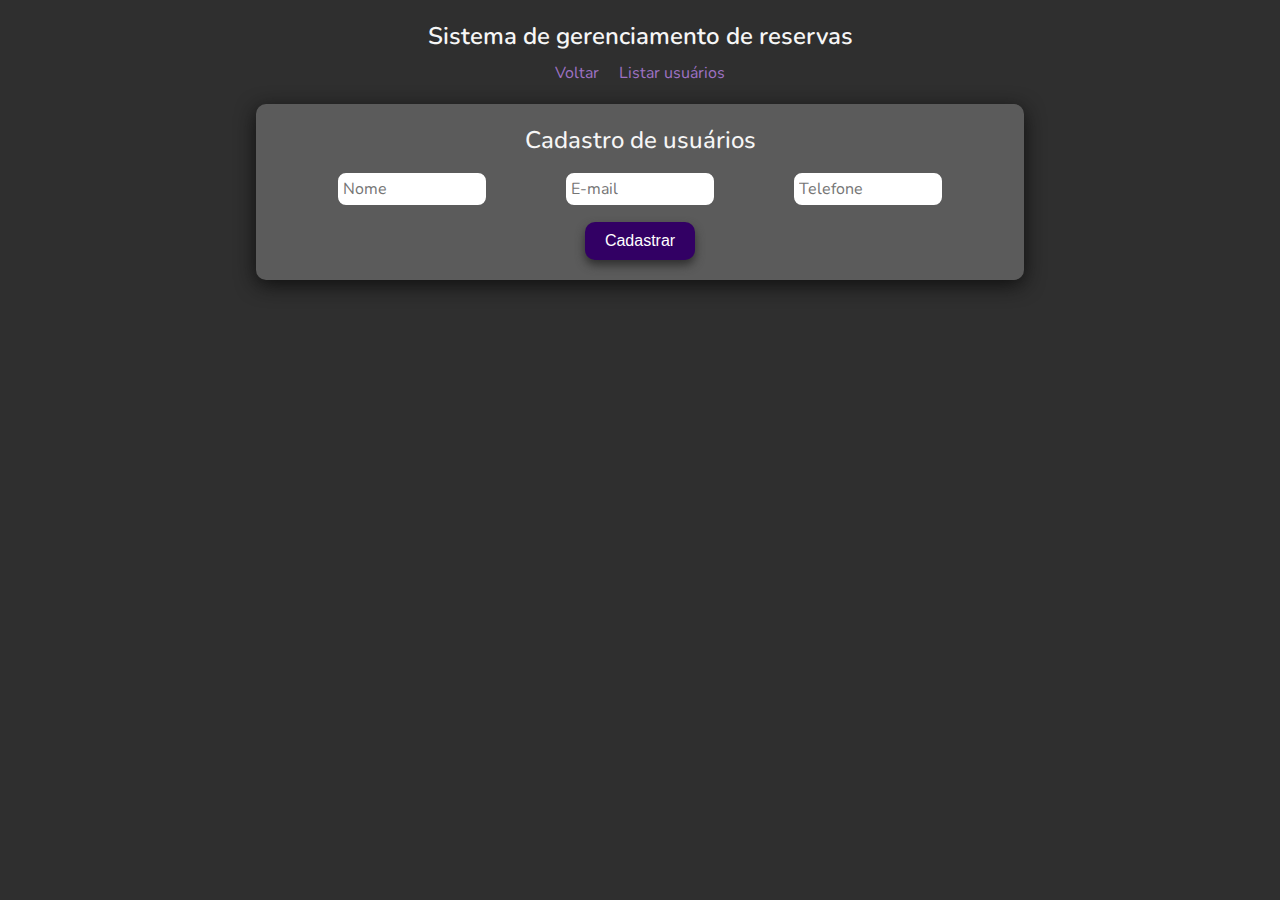
<file: cadastro-done.html>
<!DOCTYPE html>
<html lang="pt-br">
<head>
    <meta charset="UTF-8">
    <meta name="viewport" content="width=device-width, initial-scale=1.0">
    <title>Cadastro</title>
    <link rel="stylesheet" href="./css/cadastro.css">
    <link rel="stylesheet" href="https://cdnjs.cloudflare.com/ajax/libs/font-awesome/6.6.0/css/all.min.css" integrity="sha512-Kc323vGBEqzTmouAECnVceyQqyqdsSiqLQISBL29aUW4U/M7pSPA/gEUZQqv1cwx4OnYxTxve5UMg5GT6L4JJg==" crossorigin="anonymous" referrerpolicy="no-referrer" />
</head>
<body>
    <section class="single-section">
        <div class="first-slice">
            <h2 class="page-title">
                Sistema de gerenciamento de reservas
            </h2>
            <div class="nav-btns">

                <a href="index.html" class="go-back-btn">
                    <i class="fa-solid fa-angle-left"></i>
                    <span class="btn-title">Voltar</span>
                </a>
                <a href="#usuarios_listar.php" class="go-back-btn">
                    <i class="fa-solid fa-bars"></i>
                    <span class="btn-title">Listar usuários</span>
                </a>

            </div>
            
        </div>
        <div class="second-slice">
            <div class="form-area">
                <h2 class="form-title">
                    Cadastro de usuários
                </h2>

                <form action="#" method="post">
                    <div class="inputs">
                        <input type="text" name="nome" placeholder="Nome" required>
                        <input type="email" name="email" placeholder="E-mail" required>
                        <input type="tel" name="telefone" placeholder="Telefone" required>
                    </div>
                    <button type="submit">Cadastrar</button>
                </form>
                
            </div>
        </div>
    </section>
    
</body>
</html>
</file>
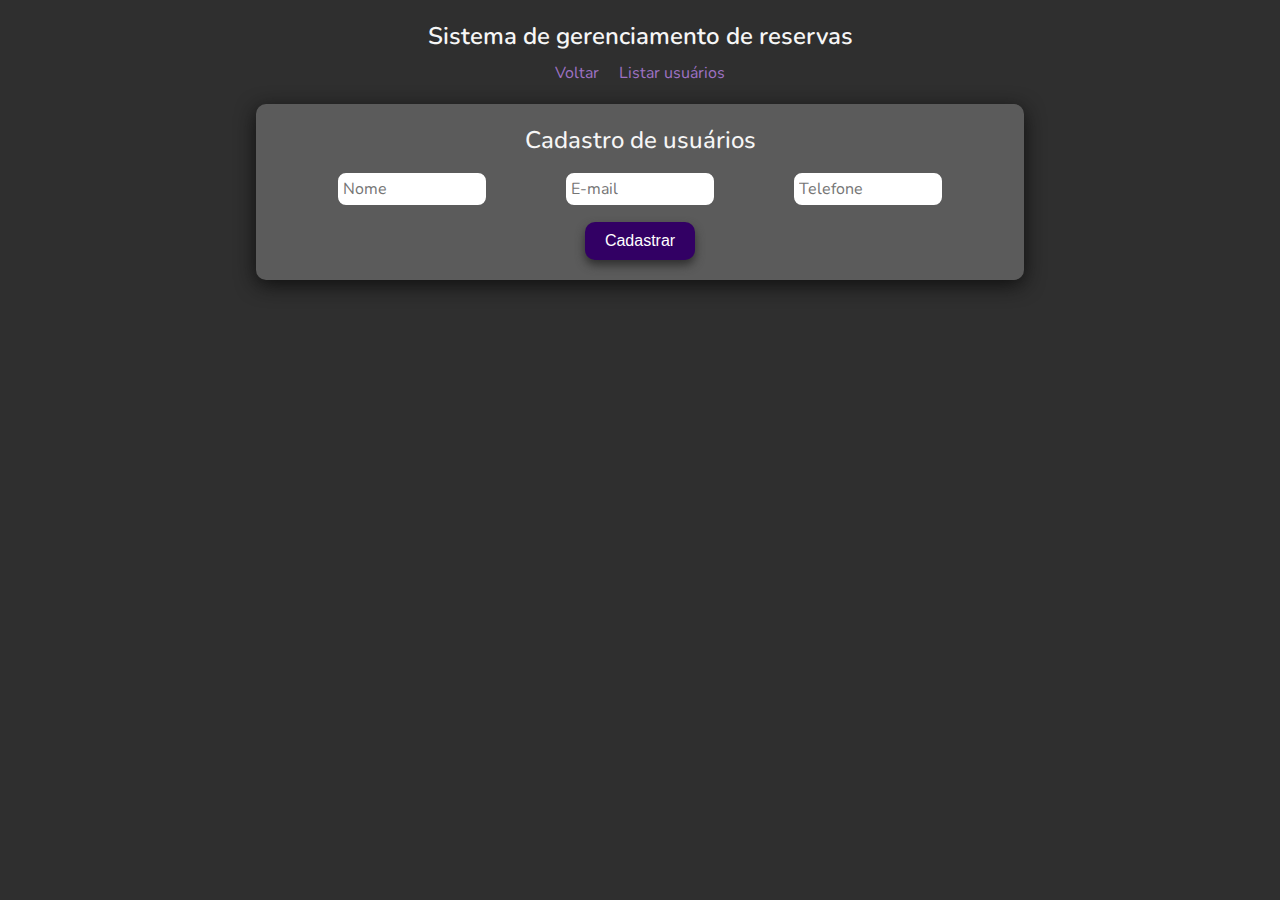
<file: cadastro.html>
<!DOCTYPE html>
<html lang="pt-br">
<head>
    <meta charset="UTF-8">
    <meta name="viewport" content="width=device-width, initial-scale=1.0">
    <title>Cadastro</title>
    <link rel="stylesheet" href="./css/cadastro.css">
    <link rel="stylesheet" href="https://cdnjs.cloudflare.com/ajax/libs/font-awesome/6.6.0/css/all.min.css" integrity="sha512-Kc323vGBEqzTmouAECnVceyQqyqdsSiqLQISBL29aUW4U/M7pSPA/gEUZQqv1cwx4OnYxTxve5UMg5GT6L4JJg==" crossorigin="anonymous" referrerpolicy="no-referrer" />
</head>
<body>
    <section class="single-section">
        <div class="first-slice">
            <h2 class="page-title">
                Sistema de gerenciamento de reservas
            </h2>
            <div class="nav-btns">

                <a href="#index.php" class="go-back-btn">
                    <i class="fa-solid fa-angle-left"></i>
                    <span class="btn-title">Voltar</span>
                </a>
                <a href="#usuarios_listar.php" class="go-back-btn">
                    <i class="fa-solid fa-bars"></i>
                    <span class="btn-title">Listar usuários</span>
                </a>

            </div>
            
        </div>
        <div class="second-slice">
            <div class="form-area">
                <h2 class="form-title">
                    Cadastro de usuários
                </h2>

                <form action="#" method="post">
                    <div class="inputs">
                        <input type="text" name="nome" placeholder="Nome" required>
                        <input type="email" name="email" placeholder="E-mail" required>
                        <input type="tel" name="telefone" placeholder="Telefone" required>
                    </div>
                    <button type="submit">Cadastrar</button>
                </form>
                
            </div>
        </div>
    </section>
    
</body>
</html>
</file>
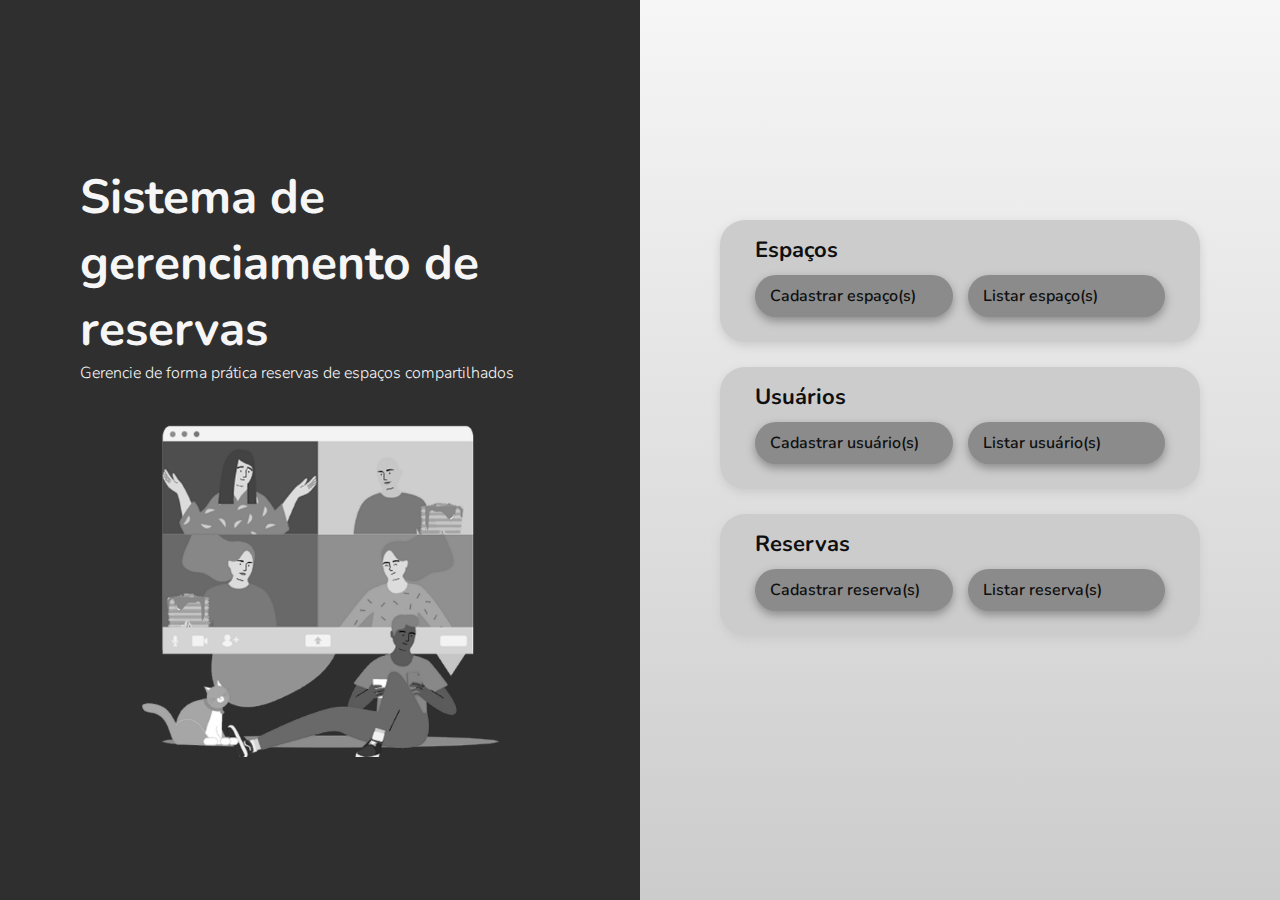
<file: index-done.html>
<!DOCTYPE html>
<html lang="pt-br">
<head>
    <meta charset="UTF-8">
    <meta name="viewport" content="width=device-width, initial-scale=1.0">
    <title>Index</title>
    <link rel="stylesheet" href="./css/index copy.css">
    <link rel="stylesheet" href="https://cdnjs.cloudflare.com/ajax/libs/font-awesome/6.6.0/css/all.min.css" integrity="sha512-Kc323vGBEqzTmouAECnVceyQqyqdsSiqLQISBL29aUW4U/M7pSPA/gEUZQqv1cwx4OnYxTxve5UMg5GT6L4JJg==" crossorigin="anonymous" referrerpolicy="no-referrer" />
</head>

<body>

<section class="single-section">

    <div class="first-slice">
        <section class="page-header">
            <a href="index.php" class="nav-logo">
                <h1>Sistema de gerenciamento de reservas</h1>
            </a>
            <h3 class="sub-title">
                Gerencie de forma prática reservas de espaços compartilhados
            </h3>
        </section>
        <div class="first-container">
            <img src="./img/png group of people.png" alt="" class="single-image">
        </div>
    </div>

    <div class="second-container">
        <div class="buttons">
            <div class="button-space">
                <span class="btn-space-title">Espaços</span>
                <div class="buttons-itselves">
                    <div class="first-slice-of-btns">
                        <div class="btn-container">

                            <a href="#espacos_cadastrar.php" class="button">
                                <i class="fa-solid fa-plus"></i>
                                <span class="btn-title">Cadastrar espaço(s)</span>
                            </a>
                            
                        </div>
                        <div class="btn-container">

                            <a href="#espacos_listar.php" class="button">
                                <i class="fa-solid fa-list"></i>
                                <span class="btn-title">Listar espaço(s)</span>
                            </a>
                            
                        </div>
                    </div>
                </div>
            </div>
            <div class="button-space">
                <span class="btn-space-title">Usuários</span>
                <div class="buttons-itselves">
                    <div class="first-slice-of-btns">
                        <div class="btn-container">

                            <a href="#espacos_cadastrar.php" class="button">
                                <i class="fa-solid fa-user-plus"></i>
                                <span class="btn-title">Cadastrar usuário(s)</span>
                            </a>
                            
                        </div>
                        <div class="btn-container">

                            <a href="#espacos_listar.php" class="button">
                                <i class="fa-solid fa-users"></i>
                                <span class="btn-title">Listar usuário(s)</span>
                            </a>
                            
                        </div>
                    </div>
                </div>
            </div>
            <div class="button-space">
                <span class="btn-space-title">Reservas</span>
                <div class="buttons-itselves">
                    <div class="first-slice-of-btns">
                        <div class="btn-container">

                            <a href="#espacos_cadastrar.php" class="button">
                                <i class="fa-solid fa-calendar-plus"></i>
                                <span class="btn-title">Cadastrar reserva(s)</span>
                            </a>
                            
                        </div>
                        <div class="btn-container">

                            <a href="#espacos_listar.php" class="button">
                                <i class="fa-solid fa-calendar-alt"></i>
                                <span class="btn-title">Listar reserva(s)</span>
                            </a>
                            
                        </div>
                    </div>
                </div>
            </div>
        </div>
    </div>

</section>

</body>
</html>
</file>
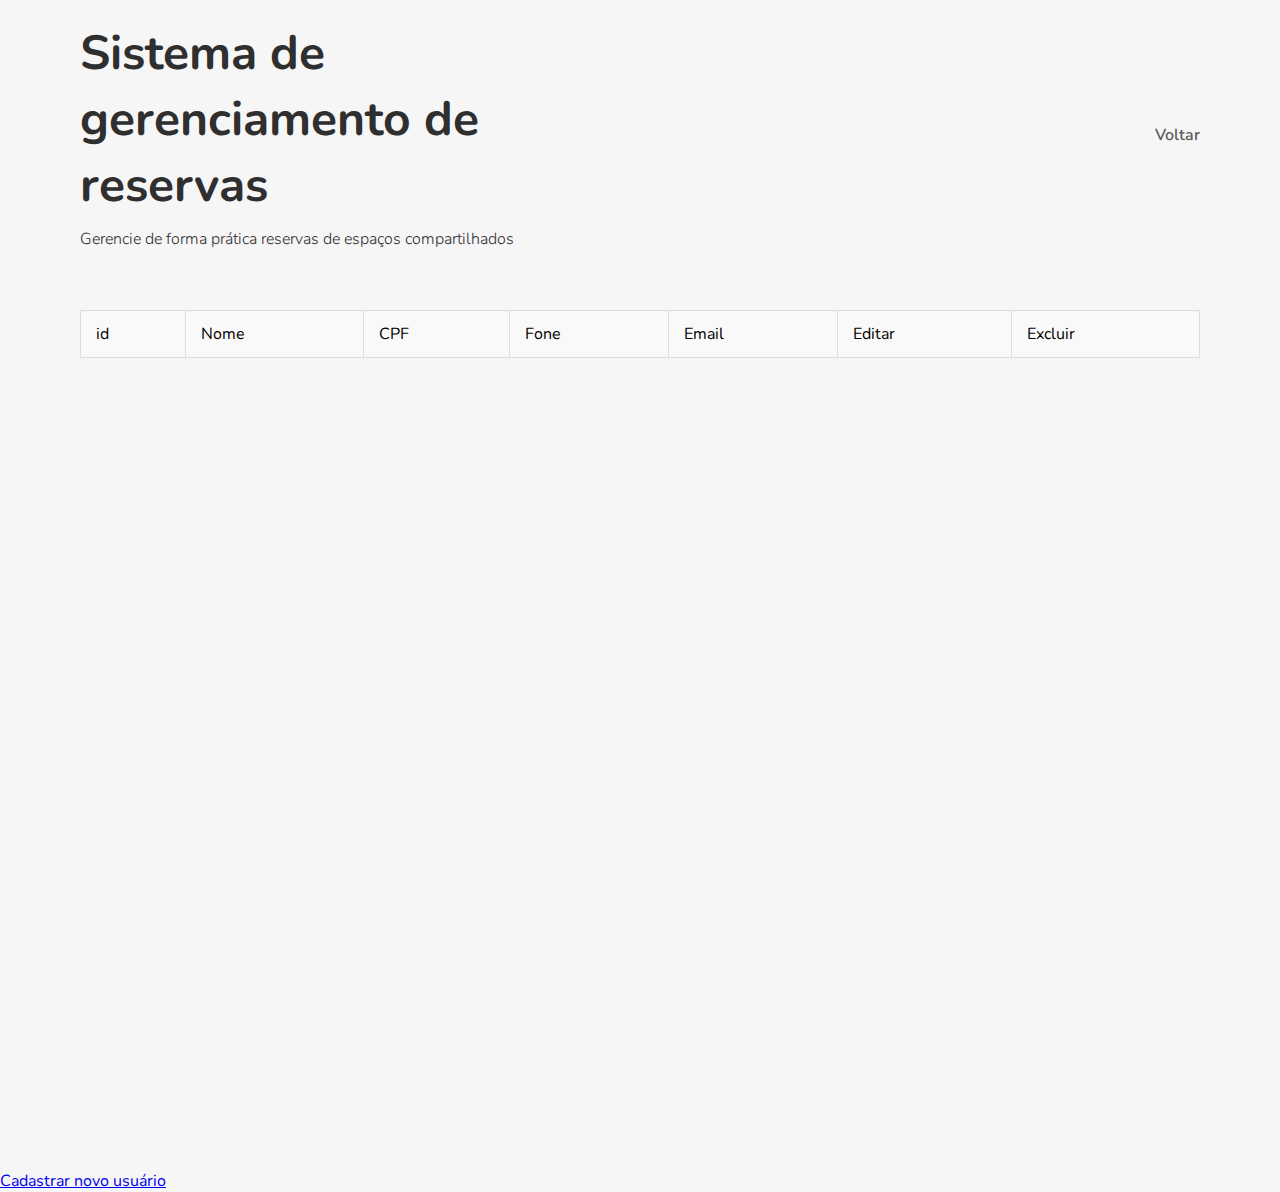
<file: listar-done.html>
<!DOCTYPE html>
<html lang="pt-br">
<head>
    <meta charset="UTF-8">
    <meta name="viewport" content="width=device-width, initial-scale=1.0">
    <title>Listar</title>
    <link rel="stylesheet" href="./css/listar.css">
</head>
<body>


    <header class="menu">
        <nav class="nav-bar">
            <section class="first-slice">
                <a href="index.php" class="nav-logo">
                    <h1>Sistema de gerenciamento de reservas</h1>
                </a>
                <h3 class="sub-title">
                    Gerencie de forma prática reservas de espaços compartilhados
                </h3>
            </section>

            <div class="second-slice">
                <ul class="nav-list">
                    <li class="nav-item">
                        <a href="#" class="nav-link">Voltar</a>
                    </li>
    

    
                </ul>


            </div>

        </nav>

    </header>

    <div class="container">
            <table class="table table-striped">
                <tr>
                    <td>id</td>
                    <td>Nome</td>
                    <td>CPF</td>
                    <td>Fone</td>
                    <td>Email</td>
                    <td>Editar</td>
                    <td>Excluir</td>
                </tr>

                <!-- <?php

                    if($result){
                        while($linha = mysqli_fetch_assoc($result)){
                            $id = $linha['id'];
                            $nome = $linha['nome'];
                            $cpf = $linha['cpf'];
                            $fone = $linha['fone'];
                            $email = $linha['email'];


                            // echo $id . ' ' . $nome . ' ' . $cpf . ' ' . $fone . ' ' . $email . '<br>';
                            echo '
                                <tr>
                                    <td>'.$id.'</td>
                                    <td>'.$nome.'</td>
                                    <td>'.$cpf.'</td>
                                    <td>'.$fone.'</td>
                                    <td>'.$email.'</td>
                                    <td> <a href="editar_cli.php?id='.$id.'"> Editar </a> </td>
                                    <td> <a href="excluir_cliente.php?id='.$id.'"> Excluir </a> </td>
                                </tr>
                                ';
                        };
                    };

                    

                ?> -->
            </table>
    </div>

    <div class="sing-up-btn">
        <a href="#usuarios_cadastrar.php" class="go-back-btn">
            <i class="fa-solid fa-user-plus"></i>
            <span class="btn-title">Cadastrar novo usuário</span>
        </a>
    </div>

</body>
</html>
</file>
<file: css/cadastro.css>
@import url('https://fonts.googleapis.com/css2?family=Poppins:ital,wght@0,100;0,200;0,300;0,400;0,500;0,600;0,700;0,800;0,900;1,100;1,200;1,300;1,400;1,500;1,600;1,700;1,800;1,900&display=swap');

@import url('https://fonts.googleapis.com/css2?family=Nunito:ital,wght@0,200..1000;1,200..1000&display=swap');

*{
    margin: 0;
    padding: 0;
    box-sizing: border-box;
    font-family: 'Nunito,' sans-serif;
}

:root{
    --color-primary-1: #F6F6F6;
    --color-primary-2: #CCCCCC;
    --color-primary-3: #8B8B8B;
    --color-primary-4: #5B5B5B;
    --color-primary-5: #2F2F2F;
    --color-primary-6: #0f0f0f;
    --color-primary-7: #351c75;
    --color-primary-8: #320064;
    --color-primary-9: #230046;
    --color-primary-10: #9e72c3;
    ;

    --color-neutra-0: #fff;
    --color-neutra-1: #1d1d1d;
}
body {
    background-color: var(--color-primary-5);
    background-size: cover;
    background-repeat: no-repeat;
    background-position: center;
    min-height: 100vh;
}

.single-section{
    /* min-height: 100vh; */
    width: 100%;
    display: flex;
    flex-direction: column;
    align-items: center;
    justify-content: center;
    /* background-color: var(--color-primary-1); */
    font-family: 'Nunito';
}

.first-slice{
    width: 100%;
    padding: 20px 80px 20px 80px;
    display: flex;
    flex-direction: column;
    gap: 10px;
    align-items: center;
    justify-content: flex-start;
    /* background-color: red; */
}

.page-title{
    display: flex;
    align-items: center;
    justify-content: flex-start;
    color: var(--color-primary-1);
    font-weight: 600;
    font-size: 24px;
    /* text-shadow: 0 5px 20px var(--color-primary-10); */
}

.page-title:hover{
    transition: ease-in 0.1s;
    color: var(--color-primary-10);
}

.nav-btns{
    display: flex;
    flex-direction: row;
    align-items: center;
    justify-content: center;
    gap: 20px;
}

.nav-btns:hover{
    color: var(--color-primary-2);
}
.go-back-btn{
    text-decoration: none;
    color: var(--color-primary-10);
}

.fa-solid{
    color: var(--color-primary-10);
}

.second-slice{
    width: 60%;
    display: flex;
    flex-direction: column;
    align-items: center;
    /* height: 320px; */
    justify-content: center;
    background-color: var(--color-primary-4);
    border-radius: 10px;
    padding: 20px 80px 20px 80px;
    box-shadow: 0 5px 20px var(--color-primary-6);
}

.form-area{
    display: flex;
    flex-direction: column;
    align-items: center;
    justify-content: center;
}

.form-title{
    color: var(--color-primary-1);
    font-weight: 500;
    padding-bottom: 15px;
}
form{
    display: flex;
    flex-direction: column;
    align-items: center;
    justify-content: center;
    gap: 15px;
}

.inputs{
    display: flex;
    flex-direction: row;
    align-items: center;
    justify-content: space-between;
    gap: 5px;
    width: 100%;
}

select {
    padding: 5px;
    width: 33%;
    font-size: 1rem;
    border: 2px solid var(--color-primary-4);
    border-radius: 10px;
    outline: none;
    transition: border-color 0.3s;
    font-family: 'Nunito';
    background-color: var(--color-primary-1);
    color: var(--color-primary-6);
    cursor: pointer;
}

select:focus {
    border-color: var(--color-primary-10);
}

select option {
    background-color: var(--color-primary-1);
    color: var(--color-primary-6);
    font-family: 'Nunito';
}


input {
    padding: 5px;
    width: 25%;
    font-size: 1rem;
    border: 2px solid var(--color-primary-4);
    border-radius: 10px;
    outline: none;
    transition: border-color 0.3s;
    font-family: 'Nunito';
}

input:focus{
    border-color: var(--color-primary-10);
}

button {
    padding: 10px 20px;
    font-size: 16px;
    color: #fff;
    background-color: var(--color-primary-8);
    border: none;
    border-radius: 10px;
    cursor: pointer;
    transition: background-color 0.3s;
    text-align: center;
    text-decoration: none;
    box-shadow: 0 5px 10px var(--color-primary-5);
}

button:hover {
    background-color: var(--color-primary-10);
    color: var(--color-primary-5);
    font-weight: 500;
}
</file>
<file: css/index copy.css>
@import url('https://fonts.googleapis.com/css2?family=Poppins:ital,wght@0,100;0,200;0,300;0,400;0,500;0,600;0,700;0,800;0,900;1,100;1,200;1,300;1,400;1,500;1,600;1,700;1,800;1,900&display=swap');

@import url('https://fonts.googleapis.com/css2?family=Nunito:ital,wght@0,200..1000;1,200..1000&display=swap');

*{
    margin: 0;
    padding: 0;
    box-sizing: border-box;
    font-family: 'Nunito,' sans-serif;
}

:root{
    --color-primary-1: #F6F6F6;
    --color-primary-2: #CCCCCC;
    --color-primary-3: #8B8B8B;
    --color-primary-4: #5B5B5B;
    --color-primary-5: #2F2F2F;
    --color-primary-6: #0f0f0f;
    --color-primary-7: #351c75;
    --color-primary-8: #320064;
    --color-primary-9: #230046;
    --color-primary-10: #9e72c3;
    ;

    --color-neutra-0: #fff;
    --color-neutra-1: #1d1d1d;
}

body {
    background-size: cover;
    background-repeat: no-repeat;
    background-position: center;
    min-height: 100vh;
    background-color: var(--color-primary-1);
}



.single-section{
    display: flex;
    flex-direction: row;
    width: 100%;
    /* min-height: 100vh; */
    font-family: 'Nunito';
    box-sizing: border-box;
    justify-content: center;
    align-items: center;

}
.first-slice{
    display: flex;
    flex-direction: column;
    align-items: center;
    justify-content: center;
    min-height: 100vh;
    gap: 20px;
    width: 50%;
    background-color: var(--color-primary-5);
}
.page-header{
    padding: 20px 80px 0px 80px;
    display: flex;
    flex-direction: column;
    align-items: flex-start;
    justify-content: left;
}
.nav-logo{
    color: var(--color-primary-1);
    text-decoration: none;
    font-family: 'Nunito';
    font-size: 24px;
    font-weight: 400;
}
.nav-logo:hover{
    transition: ease-in 0.1s;
    color: var(--color-primary-10);
}
.sub-title{
    font-family: 'Nunito';
    font-size: 16px;
    color: var(--color-primary-1);
    font-weight: 300;
}
.first-container{
    padding: 20px 80px 0px 80px;
    display: flex;
    align-items: center;
    justify-content: center;
    width: 100%;
}
.single-image{
    align-items: center;
    justify-content: center;
    width: 100%;
}
.second-container{
    width: 50%;
    height: 100%;
    align-items: first baseline;
    margin-top: 0;
    justify-content: center;
}
.buttons{
    min-height: 100vh;
    align-content: first baseline;
    justify-content: center;
    display: flex;
    flex-direction: column;
    width: 100%;
    padding: 0px 80px 20px 80px;
    background: linear-gradient(180deg, var(--color-primary-1), var(--color-primary-2));
}
.button-space{
    margin-bottom: 25px;
    display: flex;
    flex-direction: column;
    width: 100%;
    background-color: var(--color-primary-2);
    padding: 15px 35px 15px 35px;
    border-radius: 25px;
    box-shadow: 0 4px 10px var(--color-primary-2);
}
.btn-space-title{
    display: flex;
    font-size: 22px;
    font-weight: 700;
    color: var(--color-primary-6);
}
.buttons-itselves{
    display: flex;
    /* background-color: var(--color-primary-3); */
    align-items: center;
    justify-content: space-between;
    flex-direction: column;
    /* padding: 10px;
    border-radius: 25px; */
}
.first-slice-of-btns{
    width: 100%;
    display: flex;
    flex-direction: row;
    gap: 15px;
    padding: 10px 0px 10px 0px;
}
/* .first-slice-of-btns:hover{
    transition: ease-in 0.1s;
    color: var(--color-primary-10);
} */
.btn-container{
    align-items: center;
    width: 50%;
    justify-content: space-between;
    display: flex;
    background-color: var(--color-primary-3);
    padding: 10px;
    border-radius: 25px;
    box-shadow: 0 4px 10px var(--color-primary-3);
}
.btn-container:hover{
    background-color: var(--color-primary-10);
    box-shadow: 0 4px 10px var(--color-primary-10);
}
/* .btn-container:hover{
    transition: ease-in 0.1s;
    color: var(--color-primary-10);
} */
.button{
    text-decoration: none;
}
/* .button:hover{
    transition: ease-in 0.1s;
    background-color: var(--color-primary-10);
} */
.fa-solid{
    color: var(--color-primary-7);
    margin-right: 5px;
}
.btn-title{
    align-items: center;
    justify-content: center;
    color: var(--color-primary-6);
    font-weight: 600;
}
/* .second-slice-of-btns{
    padding-top: 30px;
} */
</file>
<file: css/listar.css>
@import url('https://fonts.googleapis.com/css2?family=Poppins:ital,wght@0,100;0,200;0,300;0,400;0,500;0,600;0,700;0,800;0,900;1,100;1,200;1,300;1,400;1,500;1,600;1,700;1,800;1,900&display=swap');

@import url('https://fonts.googleapis.com/css2?family=Nunito:ital,wght@0,200..1000;1,200..1000&display=swap');



*{
    margin: 0;
    padding: 0;
    box-sizing: border-box;
    font-family: 'Nunito,' sans-serif;
}


body {
    background-color: var(--color-primary-1);
    background-size: cover;
    /* background-repeat: no-repeat;
    background-position: center; */
    min-height: 100vh;
    font-family: 'Nunito';
}

.menu{
    width: 100%;
    display: flex;
    position: sticky;
    z-index: 3;
}
.nav-bar{
    width: 100%;
    display: flex;
    flex-direction: row;
    align-items: center;
    justify-content: space-between;
}
.first-slice{
    width: 50%;
    display: flex;
    padding: 20px 0px 20px 80px;
    flex-direction: column;
    gap: 10px;
}
.nav-logo{
    color: var(--color-primary-5);
    text-decoration: none;
    font-family: 'Nunito';
    font-size: 24px;
    font-weight: 400;
}
.nav-logo:hover{
    transition: ease-in 0.1s;
    color: var(--color-primary-8);
}
.sub-title{
    font-family: 'Nunito';
    font-size: 16px;
    color: var(--color-primary-5);
    font-weight: 300;
}
.second-slice{
    display: flex;
    flex-direction: row;
    justify-content: flex-end;
    align-items: center;
    width: 50%;
    height: 100%;
    padding: 20px 80px 20px 0px;
}
.nav-list{
    display: flex;
    list-style: none;
    align-items: center;
    justify-content: space-between;
    gap: 15px;
}
.nav-link{
    text-decoration: none;
    color: var(--color-primary-4);
    font-family: 'Nunito';
    font-size: 1rem;
    font-weight: 600;
}
.nav-link:hover{
    transition: ease-in 0.1s;
    color: var(--color-primary-10);
}

:root{
    --color-primary-1: #F6F6F6;
    --color-primary-2: #CCCCCC;
    --color-primary-3: #8B8B8B;
    --color-primary-4: #5B5B5B;
    --color-primary-5: #2F2F2F;
    --color-primary-6: #0f0f0f;
    --color-primary-7: #351c75;
    --color-primary-8: #320064;
    --color-primary-9: #230046;
    --color-primary-10: #9e72c3;
    ;

    --color-neutra-0: #fff;
    --color-neutra-1: #1d1d1d;
}

.search-container {
    width: 100%;
    display: flex;
    align-items: center;
    justify-content: center;
    gap: 10px;
    margin-bottom: 20px;
}

#search {
    padding: 5px;
    width: 40%;
    font-size: 1rem;
    border: 2px solid var(--color-primary-4);
    border-radius: 10px;
    outline: none;
    transition: border-color 0.3s;
    font-family: 'Nunito';
}

#search:focus {
    border-color: var(--color-primary-10);
}

#search-btn {
    padding: 10px 20px;
    font-size: 16px;
    color: #fff;
    background-color: var(--color-primary-8);
    border: none;
    border-radius: 10px;
    cursor: pointer;
    transition: background-color 0.3s;
    text-align: center;
    text-decoration: none;
    box-shadow: 0 5px 10px var(--color-primary-5);
}

#search-btn:hover {
    background-color: var(--color-primary-10);
    color: var(--color-primary-5);
    font-weight: 500;
}

.container{
    padding: 20px 80px 20px 80px;
    width: 100%;
    min-height: 100vh;
    display: flex;
    flex-direction: row;
    align-items: first baseline;
    justify-content: center;
}

table {
    width: 100%; 
    border-collapse: collapse; 
    margin: 20px 0; 
    font-size: 16px; 
    text-align: left; 
    background-color: #f9f9f9; 
}

th, td {
    padding: 12px 15px; 
    border: 1px solid #ddd; 
}

.fa-solid{
    color: var(--color-primary-8);
}

.op-btn{
    text-decoration: none;
    color: var(--color-primary-6);
}

thead {
    background-color: #2b2b2b; 
    color: white; 
}

tr:nth-child(even) {
    background-color: #f2f2f2; 
}

tr:hover {
    background-color: #ddd; 
}
</file>
